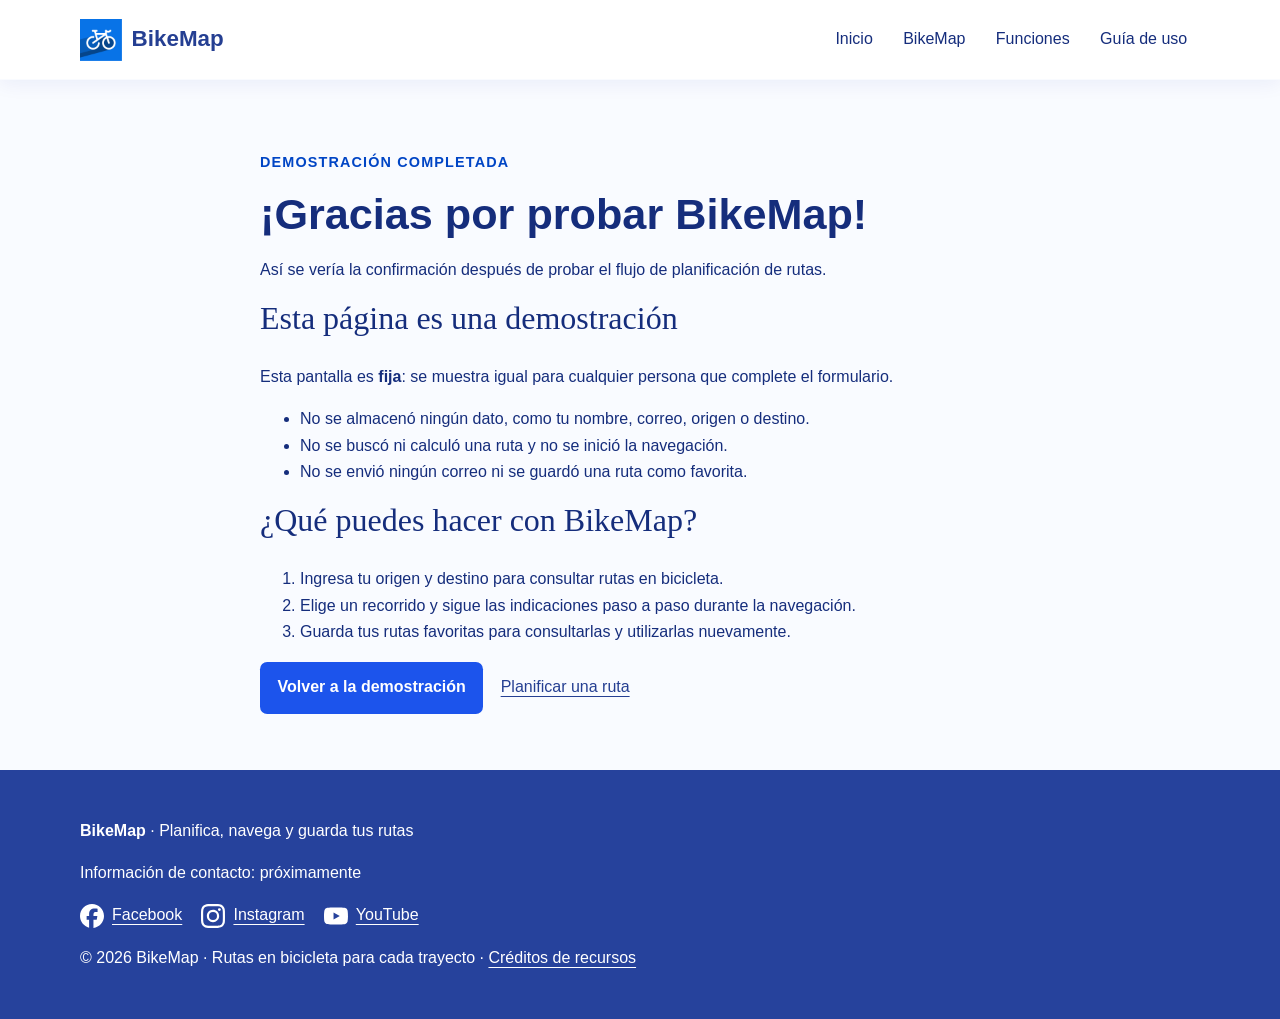
<file: confirmacion.html>
<!DOCTYPE html>
<html lang="es">
<head>
  <meta charset="UTF-8">
  <!-- PASO 1: permite que el navegador use el ancho real del celular. -->
  <meta name="viewport" content="width=device-width, initial-scale=1.0">
  <title>Confirmación | BikeMap</title>
  <!-- PASO 2: conectar este HTML con el archivo CSS compartido. -->
  <link rel="stylesheet" href="css/estilos.css">
  <!-- Este icono aparece en la pestaña del navegador. -->
  <link rel="icon" type="image/png" href="iconos/BIKEMAP.png">
</head>
<body>
<a class="saltar" href="#contenido">Saltar al contenido</a>
<!-- PASO 3: este header permanece visible con position: sticky en CSS. -->
<header class="cabecera">
  <div class="contenedor barra">
    <a class="marca" href="index.html"><img src="iconos/BIKEMAP.png" alt="" width="42" height="42">BikeMap</a>
    <!-- PASO 4: la lista principal se ordena horizontalmente con Flexbox. -->
    <nav aria-label="Navegación principal">
      <ul class="menu">
        <li><a href="index.html#inicio">Inicio</a></li>
        <li><a href="index.html#nosotros">BikeMap</a></li>
        <li>
          <!-- details abre el submenú con clic, Enter o toque; no necesita JS. -->
          <details class="desplegable">
            <summary>Funciones</summary>
            <!-- Esta lista es el menú vertical desplegable. -->
            <ul class="submenu">
              <li><a href="index.html#servicios">Cómo funciona</a></li>
              <li><a href="index.html#orientador">Planificar una ruta</a></li>
              <li><a href="index.html#contacto">Probar el formulario</a></li>
            </ul>
          </details>
        </li>
        <li><a href="recursos.html">Guía de uso</a></li>
      </ul>
    </nav>
  </div>
</header>
<!-- Confirmación de demostración -->

<main id="contenido" class="contenedor seccion">

 <!-- PASO 9: página fija; no recibe ni muestra los datos del formulario -->

 <section class="confirmacion" aria-labelledby="confirmado">

  <div class="tarjeta-confirmacion">

   <p class="etiqueta">Demostración completada</p>

   <h1 id="confirmado">¡Gracias por probar BikeMap!</h1>

   <p>Así se vería la confirmación después de probar el flujo de planificación de rutas.</p>



   <!-- Aviso obligatorio de simulación -->

   <div class="aviso" role="note" aria-labelledby="aviso-titulo">

    <h2 id="aviso-titulo">Esta página es una demostración</h2>

    <p>Esta pantalla es <strong>fija</strong>: se muestra igual para cualquier persona que complete el formulario.</p>
    <ul>
     <li>No se almacenó ningún dato, como tu nombre, correo, origen o destino.</li>
     <li>No se buscó ni calculó una ruta y no se inició la navegación.</li>
     <li>No se envió ningún correo ni se guardó una ruta como favorita.</li>
    </ul>
   </div>
   <h2>¿Qué puedes hacer con BikeMap?</h2>
   <ol>
    <li>Ingresa tu origen y destino para consultar rutas en bicicleta.</li>
    <li>Elige un recorrido y sigue las indicaciones paso a paso durante la navegación.</li>
    <li>Guarda tus rutas favoritas para consultarlas y utilizarlas nuevamente.</li>
   </ol>
   <div class="acciones-confirmacion">

    <a class="boton" href="index.html#contacto">Volver a la demostración</a>

    <a class="enlace" href="index.html">Planificar una ruta</a>
   </div>
  </div>
 </section>
</main>
<!-- PASO FINAL: pie compartido por las páginas del sitio. -->
<footer class="pie">
  <div class="contenedor">
    <p><strong>BikeMap</strong> · Planifica, navega y guarda tus rutas</p>
    <p>Información de contacto: próximamente</p>
    <nav class="redes" aria-label="Enlaces a redes sociales">
      <!-- Son páginas generales de las redes; reemplazar por cuentas del proyecto. -->
      <a href="https://www.facebook.com/" target="_blank" rel="noopener noreferrer"><img src="iconos/facebook.svg" alt="" width="24" height="24">Facebook</a>
      <a href="https://www.instagram.com/" target="_blank" rel="noopener noreferrer"><img src="iconos/instagram.svg" alt="" width="24" height="24">Instagram</a>
      <a href="https://www.youtube.com/" target="_blank" rel="noopener noreferrer"><img src="iconos/youtube.svg" alt="" width="24" height="24">YouTube</a>
    </nav>
    <p>© 2026 BikeMap · Rutas en bicicleta para cada trayecto · <a href="FUENTES.txt">Créditos de recursos</a></p>
  </div>
</footer>
</body>
</html>
</file>
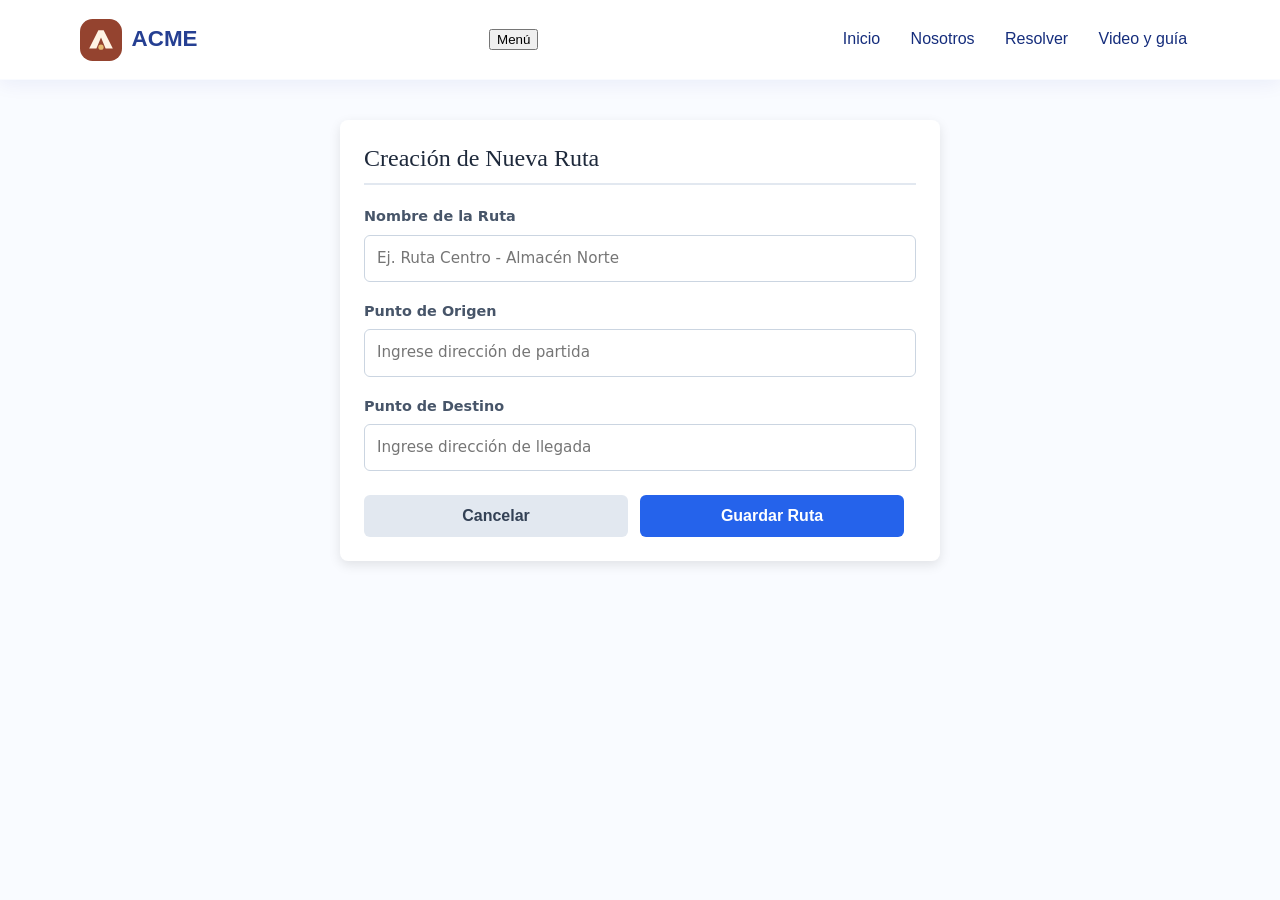
<file: pagina2.html>
<!DOCTYPE html>

<html lang="es">

<head>

 <meta charset="UTF-8">

 <meta name="viewport" content="width=device-width, initial-scale=1.0">

 <title>ACME | Crear Ruta</title>

 <link rel="icon" type="image/svg+xml" href="iconos/favicon.svg">

 <link rel="stylesheet" href="css/estilos.css">

 <script src="js/menu.js" defer></script>

 <style>

  /* Estilos sencillos para la interfaz de creación de ruta */

  .contenedor-proceso {

   max-width: 600px;

   margin: 40px auto;

   padding: 24px;

   background-color: #ffffff;

   border-radius: 8px;

   box-shadow: 0 4px 12px rgba(0, 0, 0, 0.1);

   font-family: system-ui, -apple-system, sans-serif;

  }



  .contenedor-proceso h2 {

   margin-top: 0;

   color: #1e293b;

   font-size: 1.5rem;

   border-bottom: 2px solid #e2e8f0;

   padding-bottom: 10px;

  }



  .grupo-campo {

   margin-bottom: 18px;

   display: flex;

   flex-direction: column;

   gap: 6px;

  }



  .grupo-campo label {

   font-weight: 600;

   font-size: 0.9rem;

   color: #475569;

  }



  .grupo-campo input[type="text"],

  .grupo-campo input[type="file"] {

   padding: 10px 12px;

   border: 1px solid #cbd5e1;

   border-radius: 6px;

   font-size: 0.95rem;

   outline: none;

   transition: border-color 0.2s;

  }



  .grupo-campo input[type="text"]:focus {

   border-color: #2563eb;

  }



  /* Área para previa / subir imagen */

  .caja-imagen {

   border: 2px dashed #cbd5e1;

   border-radius: 6px;

   padding: 20px;

   text-align: center;

   background-color: #f8fafc;

   cursor: pointer;

  }



  .caja-imagen img {

   max-width: 100%;

   max-height: 180px;

   border-radius: 4px;

   display: none;

   margin: 10px auto 0;

  }



  .acciones-btn {

   display: flex;

   gap: 12px;

   margin-top: 24px;

  }



  .btn-primario, .btn-secundario {

   flex: 1;

   padding: 12px;

   border: none;

   border-radius: 6px;

   font-size: 1rem;

   font-weight: 600;

   cursor: pointer;

   transition: background-color 0.2s;

  }



  .btn-primario {

   background-color: #2563eb;

   color: #ffffff;

  }



  .btn-primario:hover {

   background-color: #1d4ed8;

  }



  .btn-secundario {

   background-color: #e2e8f0;

   color: #334155;

  }



  .btn-secundario:hover {

   background-color: #cbd5e1;

  }

 </style>

</head>

<body>



 <header class="cabecera">

  <div class="contenedor barra">

   <a class="marca" href="#inicio" aria-label="ACME, ir al inicio">

    <img src="iconos/favicon.svg" alt="" width="42" height="42">

    ACME

   </a>

   <button id="boton-menu" class="hamburguesa" type="button"

       aria-controls="navegacion" aria-expanded="false" aria-label="Abrir menú">

    <span class="lineas" aria-hidden="true"><span></span><span></span><span></span></span>

    <span id="texto-menu">Menú</span>

   </button>

   <nav id="navegacion" class="navegacion" aria-label="Navegación principal">

    <ul class="menu">

     <li><a href="#inicio">Inicio</a></li>

     <li><a href="#nosotros">Nosotros</a></li>

     <li>

      <details id="resolver" class="desplegable">

       <summary>Resolver</summary>

       <ul class="submenu">

        <li><a href="#servicios">Servicios</a></li>

        <li><a href="#orientador">Ver objetos</a></li>

        <li><a href="#contacto">Solicitar devolución</a></li>

       </ul>

      </details>

     </li>

     <li><a href="recursos.html">Video y guía</a></li>

    </ul>

   </nav>

  </div>

 </header>



 <main>

  <section class="contenedor-proceso">

   <h2>Creación de Nueva Ruta</h2>

   

   <form id="form-ruta">

    <!-- Input 1: Nombre de la ruta -->

    <div class="grupo-campo">

     <label for="nombre-ruta" id="nombre">Nombre de la Ruta</label>

     <input type="text" id="nombre-ruta" placeholder="Ej. Ruta Centro - Almacén Norte">

    </div>



    <!-- Input 2: Punto de origen -->

    <div class="grupo-campo">

     <label for="origen">Punto de Origen</label>

     <input type="text" id="origen" placeholder="Ingrese dirección de partida">

    </div>



    <!-- Input 3: Punto de destino -->

    <div class="grupo-campo">

     <label for="destino">Punto de Destino</label>

     <input type="text" id="destino" placeholder="Ingrese dirección de llegada">

    </div>



    <!-- Espacio para la imagen -->

    

    <!-- Botones -->

    <div class="acciones-btn">

     <button type="button" class="btn-secundario" onclick="window.history.back()">Cancelar</button>

     <button type="button" class="btn-primario" onclick="guardar()">Guardar Ruta</button>

     <h2 id="saludo" style="color: green; font-size: 1.1rem; margin-top: 15px;"></h2>

    </div>

   </form>

  </section>

 </main>



 <script src="js/menu.js"></script>



</body>

</html>
</file>
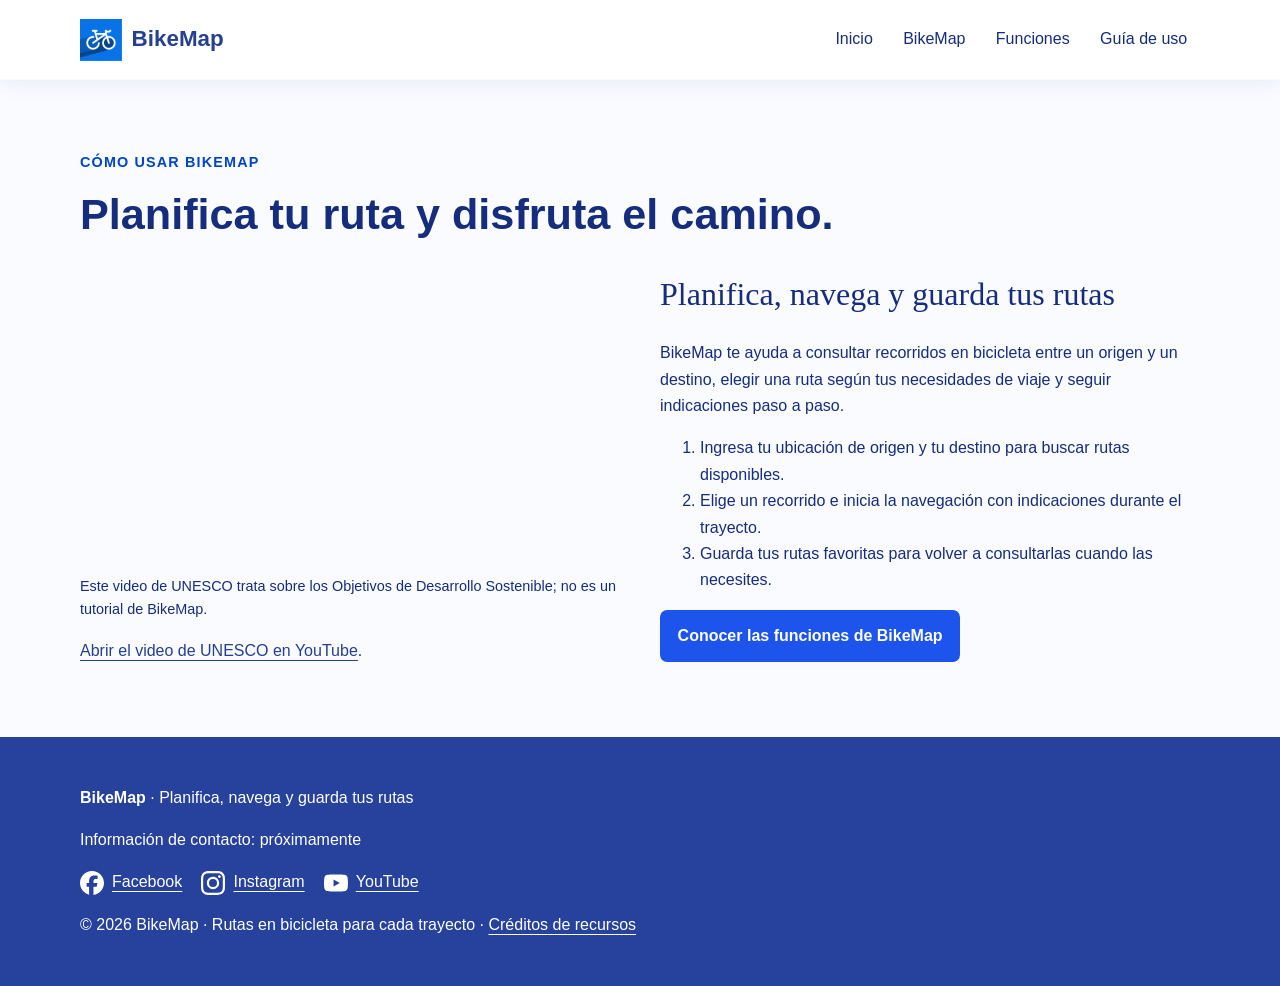
<file: recursos.html>
<!DOCTYPE html>
<html lang="es">
<head>
  <meta charset="UTF-8">
  <!-- PASO 1: permite que el navegador use el ancho real del celular. -->
  <meta name="viewport" content="width=device-width, initial-scale=1.0">
  <title>Guía de uso | BikeMap</title>
  <!-- PASO 2: conectar este HTML con el archivo CSS compartido. -->
  <link rel="stylesheet" href="css/estilos.css">
  <!-- Este icono aparece en la pestaña del navegador. -->
  <link rel="icon" type="image/png" href="iconos/BIKEMAP.png">
</head>
<body>
<a class="saltar" href="#contenido">Saltar al contenido</a>
<!-- PASO 3: este header permanece visible con position: sticky en CSS. -->
<header class="cabecera">
  <div class="contenedor barra">
    <a class="marca" href="index.html"><img src="iconos/BIKEMAP.png" alt="" width="42" height="42">BikeMap</a>
    <!-- PASO 4: la lista principal se ordena horizontalmente con Flexbox. -->
    <nav aria-label="Navegación principal">
      <ul class="menu">
        <li><a href="index.html#inicio">Inicio</a></li>
        <li><a href="index.html#nosotros">BikeMap</a></li>
        <li>
          <!-- details abre el submenú con clic, Enter o toque; no necesita JS. -->
          <details class="desplegable">
            <summary>Funciones</summary>
            <!-- Esta lista es el menú vertical desplegable. -->
            <ul class="submenu">
              <li><a href="index.html#servicios">Cómo funciona</a></li>
              <li><a href="index.html#orientador">Planificar una ruta</a></li>
              <li><a href="index.html#contacto">Probar el formulario</a></li>
            </ul>
          </details>
        </li>
        
        
        <li><a href="recursos.html">Guía de uso</a></li>
      </ul>
    </nav>
  </div>
</header>
<main id="contenido" class="contenedor seccion"><p class="etiqueta">Cómo usar BikeMap</p><h1>Planifica tu ruta y disfruta el camino.</h1>
  <section class="dos-columnas" aria-labelledby="video-titulo"><div>
    <!-- PASO 9: video de referencia. El enlace alternativo siempre está disponible. -->
    <iframe class="video" src="https://www.youtube-nocookie.com/embed/MCKH5xk8X-g" title="Video de UNESCO en español sobre los Objetivos de Desarrollo Sostenible" loading="lazy" allow="accelerometer; autoplay; clipboard-write; encrypted-media; gyroscope; picture-in-picture; web-share" allowfullscreen referrerpolicy="strict-origin-when-cross-origin"></iframe>
    <p class="nota">Este video de UNESCO trata sobre los Objetivos de Desarrollo Sostenible; no es un tutorial de BikeMap.</p><p><a href="https://www.youtube.com/watch?v=MCKH5xk8X-g" target="_blank" rel="noopener noreferrer">Abrir el video de UNESCO en YouTube</a>.</p></div>
    <div><h2 id="video-titulo">Planifica, navega y guarda tus rutas</h2><p>BikeMap te ayuda a consultar recorridos en bicicleta entre un origen y un destino, elegir una ruta según tus necesidades de viaje y seguir indicaciones paso a paso.</p><ol><li>Ingresa tu ubicación de origen y tu destino para buscar rutas disponibles.</li><li>Elige un recorrido e inicia la navegación con indicaciones durante el trayecto.</li><li>Guarda tus rutas favoritas para volver a consultarlas cuando las necesites.</li></ol><a class="boton" href="index.html#orientador">Conocer las funciones de BikeMap</a></div>
  </section></main>
<!-- PASO FINAL: pie compartido por las páginas del sitio. -->
<footer class="pie">
  <div class="contenedor">
    <p><strong>BikeMap</strong> · Planifica, navega y guarda tus rutas</p>
    <p>Información de contacto: próximamente</p>
    <nav class="redes" aria-label="Enlaces a redes sociales">
      <!-- Son páginas generales de las redes; reemplazar por cuentas del proyecto. -->
      <a href="https://www.facebook.com/" target="_blank" rel="noopener noreferrer"><img src="iconos/facebook.svg" alt="" width="24" height="24">Facebook</a>
      <a href="https://www.instagram.com/" target="_blank" rel="noopener noreferrer"><img src="iconos/instagram.svg" alt="" width="24" height="24">Instagram</a>
      <a href="https://www.youtube.com/" target="_blank" rel="noopener noreferrer"><img src="iconos/youtube.svg" alt="" width="24" height="24">YouTube</a>
    </nav>
    <p>© 2026 BikeMap · Rutas en bicicleta para cada trayecto · <a href="FUENTES.txt">Créditos de recursos</a></p>
  </div>
</footer>
</body>
</html>
</file>
<file: css/estilos.css>
/* PASO 1. El ancho incluye padding y borde: facilita calcular tamaños. */
* {
  box-sizing: border-box;
}

/* PASO 2. Estilos generales que heredan los textos. */
body {
  margin: 0;
  font-family: Arial, sans-serif;
  color: #152d7c;
  background: #f9fbff;
  line-height: 1.65;
}

h1,
h2,
h3 {
  line-height: 1.2;
}

h1 {
  font-size: 2.7rem;
  margin: 0 0 1rem;
}

h2 {
  font-size: 2rem;
  margin-top: 0;
}

h3 {
  font-size: 1.2rem;
}

a {
  color: #253f92;
  text-underline-offset: 4px;
}

/* El foco visible permite recorrer la web con el teclado. */
a:focus-visible,
button:focus-visible,
summary:focus-visible,
input:focus-visible,
select:focus-visible {
  outline: 3px solid #1844d6;
  outline-offset: 4px;
}

/* PASO 3. Nunca estirar una imagen más allá de su contenedor. */
img {
  max-width: 100%;
  height: auto;
  display: block;
}

.contenedor {
  width: 92%;
  max-width: 1120px;
  margin: 0 auto;
}

.seccion {
  padding: 3.5rem 0;
}

.fondo {
  background: #f9fbff;
}

.etiqueta {
  font-weight: bold;
  color: #0045c5;
  font-size: .9rem;
  text-transform: uppercase;
  letter-spacing: .08em;
}

.nota {
  font-size: .9rem;
}

/* PASO 4. Flexbox alinea logo y navegación. wrap evita desbordamientos. */
.cabecera {
  background: white;
  border-bottom: 1px solid #f9fbff;
}

.barra {
  display: flex;
  align-items: center;
  justify-content: space-between;
  gap: 1rem;
  flex-wrap: wrap;
  padding: 1rem 0;
}

.marca {
  display: flex;
  align-items: center;
  gap: .6rem;
  text-decoration: none;
  font-size: 1.4rem;
  font-weight: bold;
}

.menu {
  display: flex;
  flex-wrap: wrap;
  align-items: center;
  gap: .3rem;
  list-style: none;
  margin: 0;
  padding: 0;
}

.menu a,
summary {
  display: block;
  padding: .65rem .8rem;
  color: #152d7c;
  cursor: pointer;
}

.menu a {
  text-decoration: none;
}

.menu a:hover,
summary:hover {
  background: #f9fbff;
  border-radius: .4rem;
}

/* El menú acompaña al usuario al bajar por la página.
   sticky conserva su espacio: no hace falta compensar con padding en body.
   top: 0 lo mantiene pegado arriba; z-index evita que las fotos lo tapen. */
.cabecera {
  position: sticky;
  top: 0;
  z-index: 100;
  box-shadow: 0 4px 18px #0f249b10;
}

/* Dejar espacio al navegar con #id para que el header no tape el título. */
section[id],
main[id] {
  scroll-margin-top: 130px;
}

/* PASO 5. La lista interior es vertical. Solo details controla su apertura. */
.desplegable {
  position: relative;
}

summary {
  list-style: revert;
}

.submenu {
  position: absolute;
  top: 100%;
  left: 0;
  width: 230px;
  padding: .5rem;
  margin: .3rem 0 0;
  list-style: none;
  background: white;
  border: 1px solid #f9fbff;
  border-radius: .5rem;
  box-shadow: 0 8px 20px #222c5920;
  z-index: 10;
}

/* PASO 6. Dos columnas iguales: imagen y texto. minmax evita desborde. */
.dos-columnas {
  display: grid;
  grid-template-columns: repeat(2, minmax(0, 1fr));
  gap: 2.5rem;
  align-items: center;
}

.dos-columnas>* {
  min-width: 0;
}

.hero {
  padding-top: 4rem;
  padding-bottom: 4rem;
}

.foto {
  width: 100%;
  aspect-ratio: 4 / 3;
  object-fit: cover;
  border-radius: 2rem .8rem 2.5rem 1rem;
}

/* PASO 7. Enlaces y botones con apariencia consistente. */
.boton {
  display: inline-block;
  padding: .8rem 1.1rem;
  background: #1c54ec;
  color: white;
  border: 0;
  border-radius: .45rem;
  font: inherit;
  font-weight: bold;
  text-decoration: none;
  cursor: pointer;
}

.boton:hover {
  background: #1f3c71;
}

.enlace {
  display: inline-block;
  margin: .8rem;
}

/* PASO 8. Tres tarjetas en escritorio. */
.tarjetas {
  display: grid;
  grid-template-columns: repeat(3, minmax(0, 1fr));
  gap: 1rem;
}

.tarjeta {
  padding: 1.5rem;
  border: 1px solid #f9fbff;
  border-radius: .7rem;
  background: white;
}

.numero {
  color: #1f2eb3;
  font-weight: bold;
}

.galeria {
  display: grid;
  grid-template-columns: repeat(2, minmax(0, 1fr));
  gap: 1rem;
}

figure {
  margin: 0;
}

.galeria img {
  width: 100%;
  aspect-ratio: 3 / 2;
  object-fit: cover;
  border-radius: .6rem;
}

figcaption {
  padding-top: .5rem;
}

blockquote {
  margin-left: 0;
  font-size: 1.35rem;
}

.servicios {
  background: #f2f5f9;
  color: #080d16;
  border-radius: 1rem;
}
 
.servicios h2,
.servicios h3,
.servicios p,
.servicios a {
  font-family: sans-serif, Arial, Helvetica;
}
 
.servicios h2 {
  color: #071b35;
}
 
.intro-servicios {
  max-width: 650px;
  margin-bottom: 2rem;
}
 
.servicios .tarjetas {
  display: grid;
  grid-template-columns: repeat(3, minmax(0, 1fr));
  gap: 1.5rem;
}
 
.tarjeta-bikemap {
  display: flex;
  flex-direction: column;
  align-items: flex-start;
  padding: 1.5rem;
  background: #ffffff;
  border: 1px solid #d4deeb;
  border-radius: 1rem;
  box-shadow: 0 6px 18px #071b3518;
  transition: transform 0.2s ease,
              box-shadow 0.2s ease;
}
 
.tarjeta-bikemap h3 {
  color: #071b35;
}
 
.tarjeta-bikemap .numero {
  color: #071b35;
  font-weight: bold;
}
 
.icono-servicio {
  width: 55px;
  height: 55px;
  object-fit: contain;
  margin-bottom: 1rem;
}
 
.tarjeta-bikemap p {
  flex-grow: 1;
}
 
.tarjeta-bikemap:hover {
  transform: translateY(-4px);
  box-shadow: 0 12px 24px #071b3525;
}
 
.tarjeta-bikemap .boton-bikemap {
  background: #071b35;
  color: #ffffff;
  border: 2px solid #071b35;
  margin-top: 1rem;
}
 
.tarjeta-bikemap .boton-bikemap:hover {
  background: #ffffff;
  color: #071b35;
}
 
/* Tablet */
@media (max-width: 900px) {
  .servicios .tarjetas {
    grid-template-columns: repeat(2, minmax(0, 1fr));
  }
}
 
/* Celular */
@media (max-width: 600px) {
  .servicios .tarjetas {
    grid-template-columns: 1fr;
  }
}
 
@media (prefers-reduced-motion: reduce) {
  .tarjeta-bikemap {
    transition: none;
  }
 
  .tarjeta-bikemap:hover {
    transform: none;
  }
}

/* PASO 9. El orientador responde a los radios sin JavaScript. */
.seccion-orientador {
  max-width: 800px;
  margin: 40px auto;
  padding: 24px;
  font-family: Arial, sans-serif;
}
 
 
.orientador {
  border: 1px solid #d1d5db;
  border-radius: 12px;
  padding: 24px;
  background-color: #ffffff;
}
 
 
.orientador legend {
  font-weight: bold;
  padding: 0 8px;
}
 
 
.orientador input[type="radio"] {
  margin: 12px 6px 12px 0;
  accent-color: #2563eb;
}
 
 
.orientador label {
  display: inline-block;
  margin: 8px 16px 8px 0;
  cursor: pointer;
}

.estado-inicial {
  display: block;
  padding: 16px;
  margin-top: 20px;
  border-radius: 8px;
  background-color: #f3f4f6;
}

.orientador .respuesta {
  display: none;
  padding: 20px;
  margin-top: 20px;
  border-radius: 8px;
  background-color: #eff6ff;
  border-left: 4px solid #2563eb;
}

.orientador .respuesta h3 {
  margin-top: 0;
  color: #1d4ed8;
}

.orientador input[type="radio"]:checked ~ .estado-inicial {
  display: none;
}

.orientador #perfil:checked ~ .respuesta-perfil {
  display: block;
}
 
 
.orientador #donacion:checked ~ .respuesta-donacion {
  display: block;
}
 
 
.orientador #soporte:checked ~ .respuesta-soporte {
  display: block;
}

/* PASO 10. Cada campo ocupa una fila del formulario. */
.formulario {
  display: grid;
  gap: .6rem;
  background: white;
  border: 1px solid #285394;
  padding: 1.5rem;
  border-radius: .7rem;
}

.formulario>label {
  font-weight: bold;
}

input[type="text"],
input[type="email"],
select,
textarea {
  width: 100%;
  min-width: 0;
  font: inherit;
  padding: .7rem;
  border: 1px solid #586eb8;
  border-radius: .3rem;
  background: white;
  color: #22224e;
}

input[type="radio"],
input[type="checkbox"] {
  accent-color: #2a3aca;
}

/* PASO 11. La proporción del video se conserva a cualquier ancho. */
.video {
  width: 100%;
  aspect-ratio: 16 / 9;
  border: 0;
  display: block;
}

.confirmacion {
  max-width: 760px;
  margin: 0 auto;
}

.pie {
  background: #26429c;
  color: white;
  padding: 2rem 0;
}

.pie a {
  color: white;
}

.redes {
  display: flex;
  flex-wrap: wrap;
  gap: 1.2rem;
}

.redes a {
  display: inline-flex;
  align-items: center;
  gap: .5rem;
}

.redes img {
  filter: invert(1);
}

.saltar {
  position: absolute;
  left: -9999px;
}

.saltar:focus {
  left: 1rem;
  top: 1rem;
  padding: 1rem;
  background: white;
  z-index: 20;
}

/* PASO 12. TABLET: estas reglas se aplican a 900 px o menos. */
@media (max-width: 900px) {
  .barra {
    gap: .4rem;
  }

  .tarjetas {
    grid-template-columns: repeat(2, minmax(0, 1fr));
  }

  h1 {
    font-size: 2.2rem;
  }
}

/* PASO 13. CELULAR: cambiamos columnas por una sola columna. */
@media (max-width: 600px) {
  h1 {
    font-size: 1.9rem;
  }

  h2 {
    font-size: 1.6rem;
  }

  .dos-columnas,
  .tarjetas,
  .galeria {
    grid-template-columns: 1fr;
  }

  .dos-columnas {
    gap: 1.5rem;
  }

  .hero,
  .seccion {
    padding-top: 2.2rem;
    padding-bottom: 2.2rem;
  }

  .barra nav {
    width: 100%;
  }

  .menu {
    flex-direction: row;
    flex-wrap: wrap;
    gap: 0;
  }

  .menu a,
  summary {
    padding: .45rem .55rem;
    font-size: .95rem;
  }

  /* Conserva el desplegable vertical bajo Resolver y dentro de la pantalla. */
  .submenu {
    left: auto;
    right: 0;
    width: 205px;
    max-width: 85vw;
    max-height: 55vh;
    overflow-y: auto;
  }

  section[id],
  main[id] {
    scroll-margin-top: 190px;
  }

  .enlace {
    margin-left: 0;
  }

  .formulario,
  .orientador,
  .resultados {
    padding: 1rem;
  }
}

/* Detalles cálidos: fondo de papel, acento terracota y bordes suaves. */
.postal {
  background: #fff;
  padding: .8rem;
  border: 1px solid #f9fbff;
  border-radius: 2rem 1rem 2.8rem 1rem;
  box-shadow: 8px 10px 0 #b2c9f3;
}

.postal figcaption {
  padding: .6rem .5rem .2rem;
  font-family: Georgia, serif;
  font-style: italic;
}

.hero h1 {
  font-family: Georgia, serif;
  font-weight: normal;
  font-size: clamp(2.2rem, 4.6vw, 3.8rem);
  letter-spacing: -.035em;
}

h2 {
  font-family: Georgia, serif;
  font-weight: normal;
}

.tarjeta:nth-child(2) {
  background: #f9fbff;
  border-radius: 1.5rem .6rem 1.5rem .6rem;
}

blockquote {
  font-family: Georgia, serif;
  font-style: italic;
  max-width: 780px;
}

textarea {
  resize: vertical;
}

@media (max-width: 600px) {
  .barra {
    padding: .6rem 0;
  }

  .marca {
    font-size: 1.2rem;
  }

  .marca img {
    width: 30px;
  }
}

/* Estilos para el simulador de navegación US002 */
.oculto {
  display: none !important;
}

.panel-navegacion-wrapper {
  background: white;
  transition: background 0.3s ease, color 0.3s ease;
}

.controles-navegacion {
  display: flex;
  gap: 1rem;
  align-items: center;
  flex-wrap: wrap;
  margin-bottom: 1.5rem;
}

.vista-conduccion {
  border: 2px solid #1c54ec;
  border-radius: 1rem;
  padding: 1.5rem;
  background: #f0f4ff;
  position: relative;
}

.mapa-3d-simulado {
  height: 180px;
  background: linear-gradient(135deg, #2563eb, #1e40af);
  border-radius: 0.8rem;
  display: flex;
  flex-direction: column;
  align-items: center;
  justify-content: center;
  color: white;
  margin-bottom: 1rem;
  position: relative;
  overflow: hidden;
}

.avatar-ciclista {
  font-size: 3rem;
  animation: moverCiclista 2s infinite alternate ease-in-out;
}

@keyframes moverCiclista {
  from { transform: translateX(-20px); }
  to { transform: translateX(20px); }
}

.panel-instrucciones {
  background: white;
  padding: 1rem;
  border-radius: 0.5rem;
  margin-bottom: 1rem;
  border-left: 5px solid #1c54ec;
}

.acciones-simulacion {
  display: flex;
  gap: 0.8rem;
  flex-wrap: wrap;
}

/* Aviso de señal GPS */
.aviso-gps {
  background: #fee2e2;
  color: #991b1b;
  padding: 0.5rem 1rem;
  border-radius: 0.4rem;
  font-weight: bold;
  text-align: center;
  margin-bottom: 1rem;
  border: 1px solid #f87171;
}

/* Resumen final */
.resumen-navegacion {
  background: #ecfdf5;
  border: 2px solid #10b981;
  padding: 1.5rem;
  border-radius: 1rem;
  text-align: center;
}

/* Modo Noche / Oscuro (Brillo adaptado) */
.modo-noche {
  background: #0f172a !important;
  color: #f8fafc !important;
  border-color: #334155 !important;
}

.modo-noche .vista-conduccion {
  background: #1e293b;
  border-color: #3b82f6;
}

.modo-noche .panel-instrucciones {
  background: #0f172a;
  color: #f8fafc;
}
</file>
